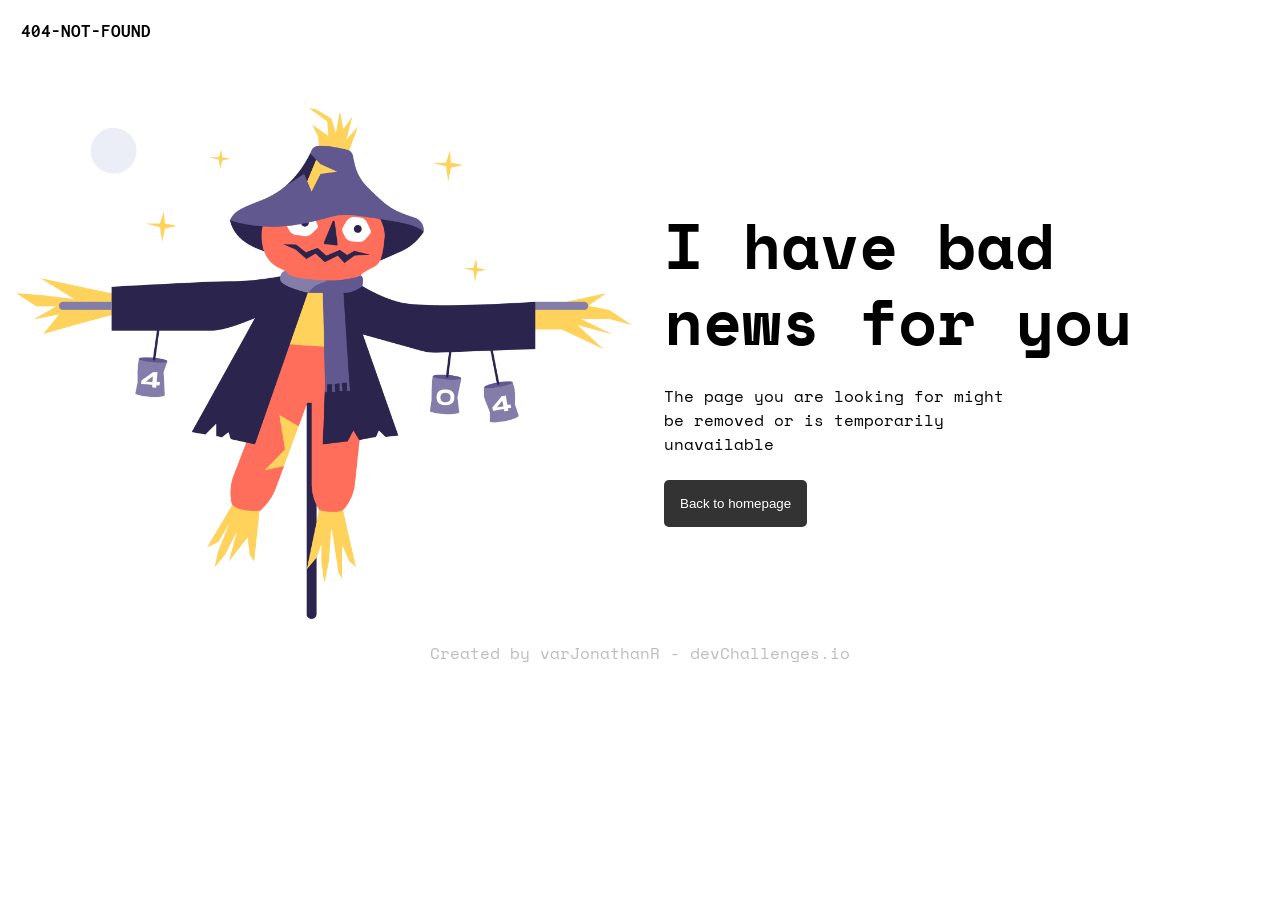
<file: index.html>
<!DOCTYPE html>
<html lang="en">
<head>
  <meta charset="UTF-8">
  <meta http-equiv="X-UA-Compatible" content="IE=edge">
  <meta name="viewport" content="width=device-width, initial-scale=1.0">
  <link rel="preconnect" href="https://fonts.googleapis.com">
  <link rel="preconnect" href="https://fonts.gstatic.com" crossorigin>
  <link href="https://fonts.googleapis.com/css2?family=Inconsolata&display=swap" rel="stylesheet">
  <link rel="stylesheet" href="./styles/styles.css">
  <link rel="shortcut icon" href="./assets/devchallenges.png" type="image/x-icon">
  <script src="./src/alert.js"></script>
  <title>404-not-found</title>
</head>
<body>
  <header>
    <h3 class="logo">404-not-found</h3>
  </header>
  <section class="main">
    <div class="main-scarecrow-cont">
      <img src="./assets/Scarecrow.png" alt="Scarecrow" class="main-scarecrow-cont-img">
    </div>
    <div class="main-cont">
      <h1 class="main-cont-title">I have bad news for you</h1>
      <p class="main-cont-p">The page you are looking for might be removed or is temporarily unavailable</p>
      <button onclick="showAlert()" class="main-cont-btn">Back to homepage</button>
    </div>
  </section>
  <footer>
    <p>Created by varJonathanR - <a href="https://devchallenges.io/" target="_blank">devChallenges.io</a></p>
  </footer>
</body>
</html>
</file>
<file: styles/styles.css>
@import url("https://fonts.googleapis.com/css2?family=Inconsolata&family=Space+Mono:wght@400;700&display=swap");
* {
  padding: 0;
  margin: 0;
}

html {
  font-family: "Space Mono", monospace;
}

body {
  padding: 1rem;
}

button {
  border: none;
  background-color: transparent;
  cursor: pointer;
}

header {
  padding: 5px;
  margin-bottom: 1rem;
}
header .logo {
  text-transform: uppercase;
  font-family: "Inconsolata", monospace;
}

.main {
  display: grid;
  grid-template-columns: 1fr 1fr;
  align-items: center;
  justify-content: center;
  gap: 1rem;
  margin-top: 5%;
}
.main-scarecrow-cont-img {
  width: 100%;
}
.main-cont {
  padding: 1rem;
}
.main-cont-title {
  line-height: 1.2;
  font-weight: 700;
  font-size: 4rem;
}
.main-cont-p {
  margin-top: 1.5rem;
  width: 60%;
  font-size: 1rem;
}
.main-cont-btn {
  margin-top: 1.5rem;
  background-color: #333;
  color: #fff;
  border-radius: 5px;
  padding: 1rem;
}

footer {
  margin-top: 1rem;
  text-align: center;
  color: #BDBDBD;
}
footer a {
  color: #BDBDBD;
  text-decoration: none;
}

@media screen and (max-width: 767px) {
  .main {
    grid-template-columns: 1fr;
    justify-content: center;
    padding: 1rem;
  }
  .main-scarecrow-cont {
    width: 100%;
    display: flex;
    justify-content: center;
  }
  .main-scarecrow-cont-img {
    width: 80%;
  }
  .main-cont {
    display: flex;
    justify-content: center;
    align-items: center;
    flex-direction: column;
  }
  .main-cont-title {
    font-size: 3rem;
    text-align: center;
  }
  .main-cont-p {
    width: 80%;
    text-align: center;
  }
}/*# sourceMappingURL=styles.css.map */
</file>
